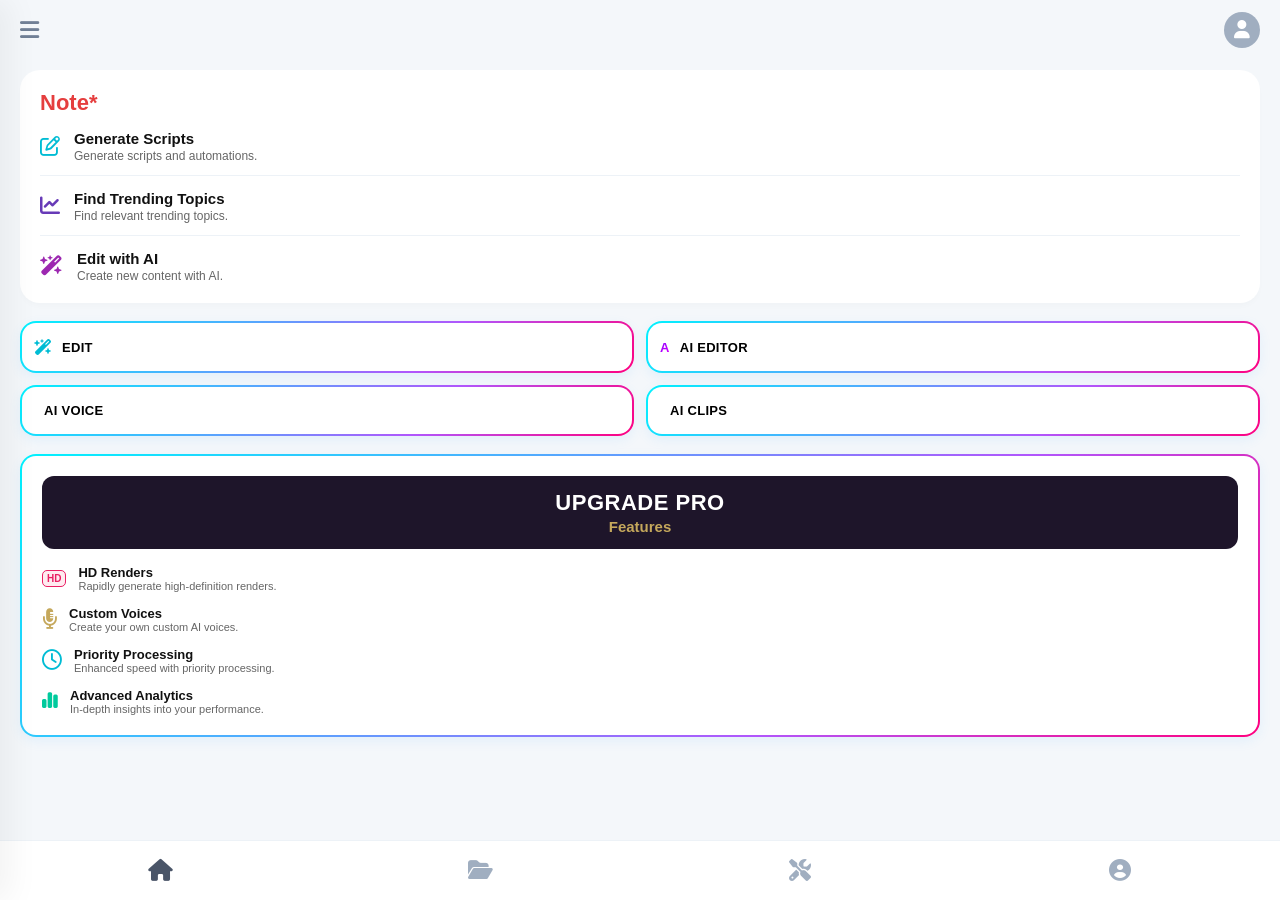
<file: index.html>
<!DOCTYPE html>
<html lang="en">
<head>
    <meta charset="UTF-8">
    <meta name="viewport" content="width=device-width, initial-scale=1.0, maximum-scale=1.0, user-scalable=no">
    <title>AI Content Creator</title>
    <link rel="stylesheet" href="index.css">
    <link rel="stylesheet" href="https://cdnjs.cloudflare.com/ajax/libs/font-awesome/6.4.0/css/all.min.css">
</head>
<body>

    <div class="side-drawer" id="side-menu-drawer">
        <div class="drawer-header">
            <div class="drawer-logo">
                <i class="fa-solid fa-wand-magic-sparkles"></i>
                <span>EdiOne</span>
            </div>
            <button class="close-drawer-btn" id="close-menu-drawer">
                <i class="fa-solid fa-xmark"></i>
            </button>
        </div>
        
        <div class="drawer-menu-items">
            <a href="#" class="drawer-item">
                <i class="fa-solid fa-circle-info"></i> About Us
            </a>
            <a href="#" class="drawer-item">
                <i class="fa-solid fa-circle-question"></i> Help and Feedback
            </a>
            <div class="drawer-divider"></div>
            <a href="#" class="drawer-item logout-btn">
                <i class="fa-solid fa-right-from-bracket"></i> Logout
            </a>
        </div>
    </div>

    <div class="drawer-overlay" id="menu-screen-overlay"></div>


    <div class="app-container">
        
        <header class="app-header">
            <button class="menu-btn" id="top-menu"><i class="fa-solid fa-bars"></i></button>
            <div class="profile-avatar" id="top-profile"><i class="fa-solid fa-user"></i></div>
        </header>

        <main class="scrollable-content">
            
            <section class="note-card page-trigger" data-target="notes.html">
                <h2 class="note-title">Note*</h2>
                <div class="note-list">
                    <div class="note-item">
                        <div class="icon-box cyan-text"><i class="fa-regular fa-pen-to-square"></i></div>
                        <div class="note-text">
                            <h3>Generate Scripts</h3>
                            <p>Generate scripts and automations.</p>
                        </div>
                    </div>
                    <div class="note-item">
                        <div class="icon-box purple-text"><i class="fa-solid fa-chart-line"></i></div>
                        <div class="note-text">
                            <h3>Find Trending Topics</h3>
                            <p>Find relevant trending topics.</p>
                        </div>
                    </div>
                    <div class="note-item">
                        <div class="icon-box violet-text"><i class="fa-solid fa-wand-magic-sparkles"></i></div>
                        <div class="note-text">
                            <h3>Edit with AI</h3>
                            <p>Create new content with AI.</p>
                        </div>
                    </div>
                </div>
            </section>

            <section class="grid-buttons">
                <div class="grid-btn rainbow-border page-trigger" data-target="edit.html">
                    <div class="btn-content">
                        <i class="fa-solid fa-wand-magic-sparkles cyan-text"></i>
                        <span>EDIT</span>
                    </div>
                </div>
                <div class="grid-btn rainbow-border page-trigger" data-target="ai-editor.html">
                    <div class="btn-content">
                        <span class="gradient-text-icon">A</span>
                        <span>AI EDITOR</span>
                    </div>
                </div>
                <div class="grid-btn rainbow-border page-trigger" data-target="ai-voice.html">
                    <div class="btn-content">
                        <i class="fa-solid fa-waveform-lines magenta-text"></i>
                        <span>AI VOICE</span>
                    </div>
                </div>
                <div class="grid-btn rainbow-border page-trigger" data-target="ai-clips.html">
                    <div class="btn-content">
                        <i class="fa-solid fa-clapperboard-play orange-text"></i>
                        <span>AI CLIPS</span>
                    </div>
                </div>
            </section>

            <section class="upgrade-card rainbow-border page-trigger" data-target="upgrade.html">
                <div class="card-inner">
                    <div class="upgrade-banner">
                        <h2 class="upgrade-title">UPGRADE PRO</h2>
                        <h3 class="upgrade-subtitle">Features</h3>
                    </div>
                    
                    <div class="features-grid">
                        <div class="feature-item">
                            <div class="feature-icon hd-icon">HD</div>
                            <div class="feature-text">
                                <h4>HD Renders</h4>
                                <p>Rapidly generate high-definition renders.</p>
                            </div>
                        </div>
                        <div class="feature-item">
                            <div class="feature-icon gold-text"><i class="fa-solid fa-microphone-lines"></i></div>
                            <div class="feature-text">
                                <h4>Custom Voices</h4>
                                <p>Create your own custom AI voices.</p>
                            </div>
                        </div>
                        <div class="feature-item">
                            <div class="feature-icon clock-icon"><i class="fa-regular fa-clock"></i></div>
                            <div class="feature-text">
                                <h4>Priority Processing</h4>
                                <p>Enhanced speed with priority processing.</p>
                            </div>
                        </div>
                        <div class="feature-item">
                            <div class="feature-icon analytics-icon"><i class="fa-solid fa-chart-simple"></i></div>
                            <div class="feature-text">
                                <h4>Advanced Analytics</h4>
                                <p>In-depth insights into your performance.</p>
                            </div>
                        </div>
                    </div>
                </div>
            </section>

        </main>

        <footer class="bottom-nav">
            <button class="nav-item active" id="nav-home"><i class="fa-solid fa-house"></i></button>
            <button class="nav-item" id="nav-folder"><i class="fa-solid fa-folder-open"></i></button>
            <button class="nav-item" id="nav-tools"><i class="fa-solid fa-screwdriver-wrench"></i></button>
            <button class="nav-item" id="nav-profile"><i class="fa-solid fa-circle-user"></i></button>
        </footer>

    </div>

    <script src="index.js"></script>
</body>
</html>
</file>
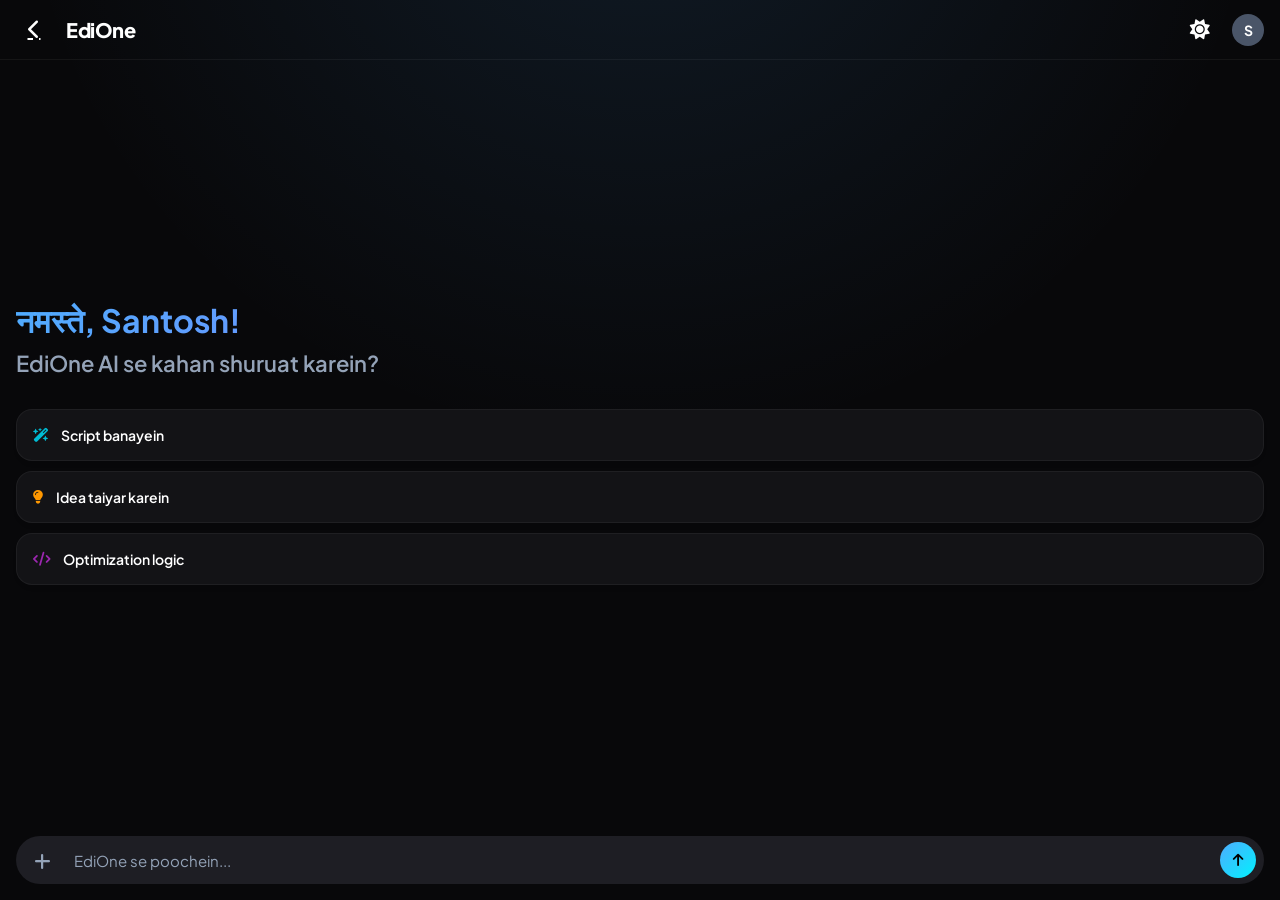
<file: ai-editor.html>
<!DOCTYPE html>
<html lang="en">
<head>
    <meta charset="UTF-8">
    <meta name="viewport" content="width=device-width, initial-scale=1.0, maximum-scale=1.0, user-scalable=no, viewport-fit=cover">
    <title>EdiOne | Gemini Chat AI</title>
    <link rel="stylesheet" href="https://cdnjs.cloudflare.com/ajax/libs/font-awesome/6.4.0/css/all.min.css">
    <link rel="stylesheet" href="editor-style.css">
</head>
<body class="dark-theme"> <div class="ambient-glow"></div>

    <div class="app-container">
        <header class="app-header">
            <div class="left-nav">
                <a href="index.html" class="icon-btn"><i class="fa-solid fa-chevron-left"></i></a>
                <span class="logo-text">EdiOne</span>
            </div>
            <div class="right-nav">
                <button class="icon-btn" id="theme-toggle"><i class="fa-solid fa-sun"></i></button>
                <div class="profile-circle">S</div>
            </div>
        </header>

        <main class="chat-container" id="chat-scroller">
            <div class="welcome-screen" id="welcome-area">
                <h1 class="greeting-text">नमस्ते, Santosh!</h1>
                <h2 class="sub-greeting">EdiOne AI se kahan shuruat karein?</h2>
                
                <div class="suggestion-grid">
                    <button class="suggest-card" data-prompt="Mujhe ek trending tech reels ka script likh kar do.">
                        <i class="fa-solid fa-wand-magic-sparkles cyan-text"></i> Script banayein
                    </button>
                    <button class="suggest-card" data-prompt="Ek high-engaging motivational video concept batao.">
                        <i class="fa-solid fa-lightbulb orange-text"></i> Idea taiyar karein
                    </button>
                    <button class="suggest-card" data-prompt="YouTube video ke liye high CTR description generator optimization.">
                        <i class="fa-solid fa-code purple-text"></i> Optimization logic
                    </button>
                </div>
            </div>
            
            <div class="chat-logs" id="chat-output-space"></div>
        </main>

        <footer class="input-console">
            <div class="console-wrapper">
                <button class="action-trigger-btn"><i class="fa-solid fa-plus"></i></button>
                <input type="text" class="chat-input" id="user-query" placeholder="EdiOne se poochein...">
                <button class="send-action-btn" id="submit-prompt">
                    <i class="fa-solid fa-arrow-up"></i>
                </button>
            </div>
        </footer>
    </div>

    <script src="editor.js"></script>
</body>
</html>
</file>
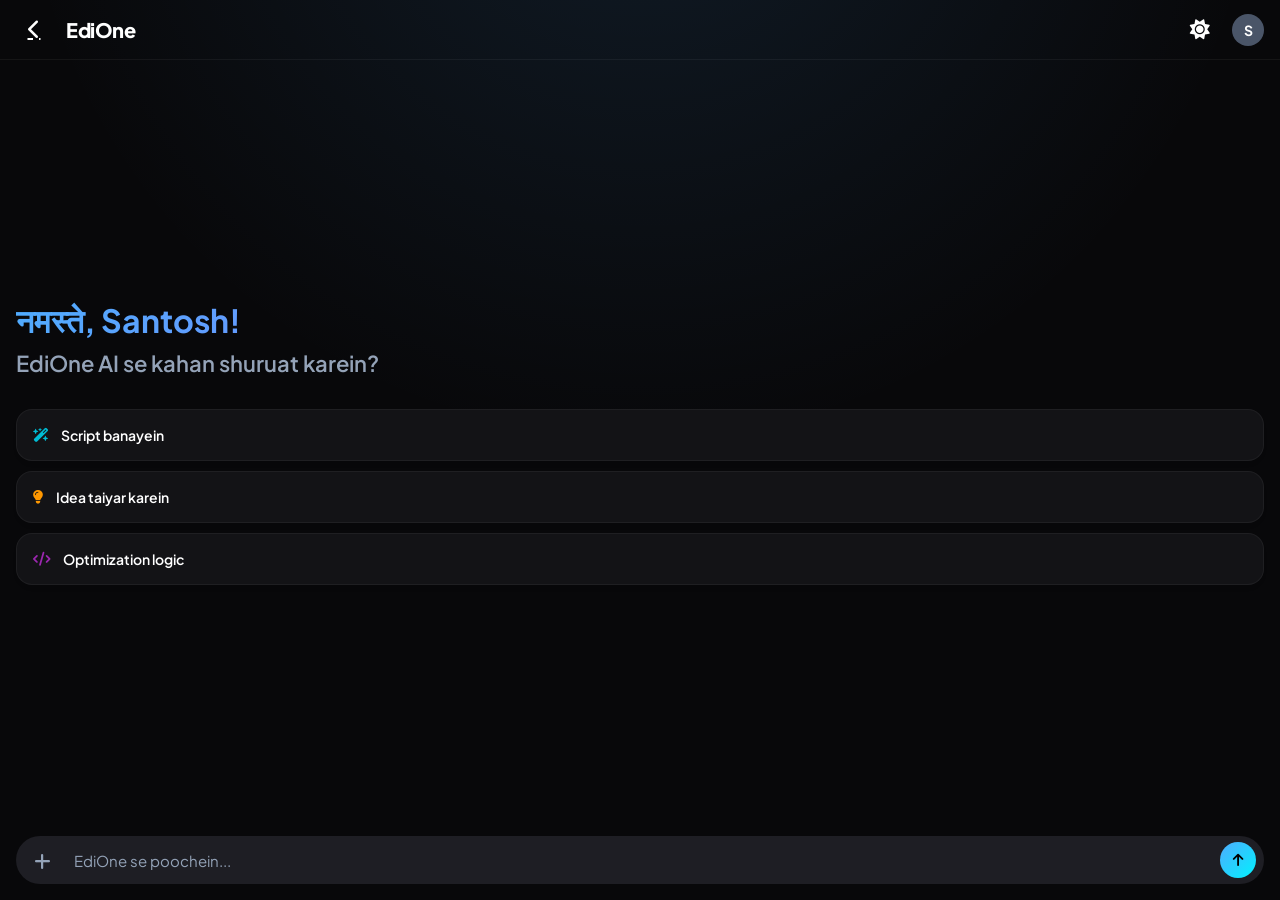
<file: ai-voice.html>
<!DOCTYPE html>
<html lang="en">
<head>
    <meta charset="UTF-8">
    <meta name="viewport" content="width=device-width, initial-scale=1.0, maximum-scale=1.0, user-scalable=no, viewport-fit=cover">
    <title>EdiOne | Gemini Chat AI</title>
    <link rel="stylesheet" href="https://cdnjs.cloudflare.com/ajax/libs/font-awesome/6.4.0/css/all.min.css">
    <link rel="stylesheet" href="ai-voice.css">
</head>
<body class="dark-theme"> <div class="ambient-glow"></div>

    <div class="app-container">
        <header class="app-header">
            <div class="left-nav">
                <a href="index.html" class="icon-btn"><i class="fa-solid fa-chevron-left"></i></a>
                <span class="logo-text">EdiOne</span>
            </div>
            <div class="right-nav">
                <button class="icon-btn" id="theme-toggle"><i class="fa-solid fa-sun"></i></button>
                <div class="profile-circle">S</div>
            </div>
        </header>

        <main class="chat-container" id="chat-scroller">
            <div class="welcome-screen" id="welcome-area">
                <h1 class="greeting-text">नमस्ते, Santosh!</h1>
                <h2 class="sub-greeting">EdiOne AI se kahan shuruat karein?</h2>
                
                <div class="suggestion-grid">
                    <button class="suggest-card" data-prompt="Mujhe ek trending tech reels ka script likh kar do.">
                        <i class="fa-solid fa-wand-magic-sparkles cyan-text"></i> Script banayein
                    </button>
                    <button class="suggest-card" data-prompt="Ek high-engaging motivational video concept batao.">
                        <i class="fa-solid fa-lightbulb orange-text"></i> Idea taiyar karein
                    </button>
                    <button class="suggest-card" data-prompt="YouTube video ke liye high CTR description generator optimization.">
                        <i class="fa-solid fa-code purple-text"></i> Optimization logic
                    </button>
                </div>
            </div>
            
            <div class="chat-logs" id="chat-output-space"></div>
        </main>

        <footer class="input-console">
            <div class="console-wrapper">
                <button class="action-trigger-btn"><i class="fa-solid fa-plus"></i></button>
                <input type="text" class="chat-input" id="user-query" placeholder="EdiOne se poochein...">
                <button class="send-action-btn" id="submit-prompt">
                    <i class="fa-solid fa-arrow-up"></i>
                </button>
            </div>
        </footer>
    </div>

    <script src="voice.js"></script>
</body>
</html>
</file>
<file: index.css>
:root {
    --bg-main: #f4f7fa;
    --card-bg: #ffffff;
    --text-dark: #111111;
    --text-muted: #666666;
    --border-light: #edf2f7;
    --note-red: #e53e3e;
    --gold: #c5a85c;
    --dark-purple: #1e152a;
}

* {
    box-sizing: border-box;
    margin: 0;
    padding: 0;
    font-family: -apple-system, BlinkMacSystemFont, "Segoe UI", Roboto, sans-serif;
    -webkit-tap-highlight-color: transparent;
}

/* Kisi bhi tarah ka out-border, gray body frame ya alignment margin poora khatam */
html, body {
    width: 100%;
    height: 100%;
    overflow: hidden; 
    background-color: var(--bg-main);
}

/* Container ab poori screen ko 100% horizontally aur vertically lock karega */
.app-container {
    width: 100%;
    height: 100%;
    background-color: var(--bg-main);
    display: flex;
    flex-direction: column;
    position: relative;
    box-shadow: none; /* Saare outer shadows and desktop designs hataye */
    border: none;
    border-radius: 0; /* Corner radius zero taaki mobile corners par screen leak na ho */
}

/* Top Header Area */
.app-header {
    height: 60px;
    display: flex;
    justify-content: space-between;
    align-items: center;
    padding: 0 20px;
    background-color: var(--bg-main);
    flex-shrink: 0;
}

.menu-btn {
    background: none;
    border: none;
    font-size: 22px;
    color: #718096;
    cursor: pointer;
    width: 40px;
    height: 40px;
    display: flex;
    align-items: center;
}

.profile-avatar {
    width: 36px;
    height: 36px;
    background-color: #a0aec0;
    border-radius: 50%;
    display: flex;
    justify-content: center;
    align-items: center;
    color: #fff;
    font-size: 18px;
    cursor: pointer;
}

/* Content Area jo scroll hoga aur full grid space legal */
.scrollable-content {
    flex: 1;
    overflow-y: auto;
    padding: 10px 20px 30px 20px;
    display: flex;
    flex-direction: column;
    gap: 18px;
}

/* Android Browser Custom Scrollbars standard hidden view */
.scrollable-content::-webkit-scrollbar {
    display: none;
}

/* Note Section Block */
.note-card {
    background: var(--card-bg);
    border-radius: 20px;
    padding: 20px;
    box-shadow: 0 4px 6px -1px rgba(0, 0, 0, 0.02);
    cursor: pointer;
}

.note-title {
    color: var(--note-red);
    font-size: 22px;
    font-weight: 700;
    margin-bottom: 14px;
}

.note-list {
    display: flex;
    flex-direction: column;
    gap: 14px;
}

.note-item {
    display: flex;
    align-items: center;
    gap: 14px;
}

.note-item:not(:last-child) {
    border-bottom: 1px solid var(--border-light);
    padding-bottom: 12px;
}

.note-text h3 {
    font-size: 15px;
    color: var(--text-dark);
    font-weight: 600;
}

.note-text p {
    font-size: 12px;
    color: var(--text-muted);
    margin-top: 2px;
}

/* 2x2 Grid Buttons System */
.grid-buttons {
    display: grid;
    grid-template-columns: 1fr 1fr;
    gap: 12px;
}

.grid-btn {
    cursor: pointer;
}

/* Neon Glow Gradient Outer Border Effect */
.rainbow-border {
    position: relative;
    background: linear-gradient(135deg, #00f2fe, #4facfe, #b156fc, #ff007f);
    padding: 2px;
    border-radius: 16px;
    box-shadow: 0 4px 12px rgba(79, 172, 254, 0.1);
}

.btn-content {
    background: var(--card-bg);
    border-radius: 14px;
    display: flex;
    align-items: center;
    gap: 10px;
    padding: 16px 12px;
    height: 100%;
}

.btn-content span {
    font-weight: 700;
    font-size: 13px;
    color: #000000;
    letter-spacing: 0.3px;
}

/* Upgrade Pro Area Setup */
.upgrade-card {
    cursor: pointer;
    margin-bottom: 10px;
}

.card-inner {
    background: var(--card-bg);
    border-radius: 14px;
    padding: 20px;
}

.upgrade-banner {
    background-color: var(--dark-purple);
    width: 100%;
    padding: 14px;
    border-radius: 12px;
    text-align: center;
    margin-bottom: 16px;
}

.upgrade-title {
    color: #ffffff;
    font-size: 22px;
    font-weight: 800;
    letter-spacing: 0.5px;
}

.upgrade-subtitle {
    color: var(--gold);
    font-size: 15px;
    font-weight: 600;
    margin-top: 2px;
}

/* Features Internal Sub-Grid */
.features-grid {
    display: grid;
    grid-template-columns: 1fr;
    gap: 14px;
}

.feature-item {
    display: flex;
    align-items: center;
    gap: 12px;
}

.feature-text h4 {
    font-size: 13px;
    color: var(--text-dark);
    font-weight: 600;
}

.feature-text p {
    font-size: 11px;
    color: var(--text-muted);
}

/* Fixed Bottom Navigation Soft-keys Footer */
.bottom-nav {
    height: 60px;
    background-color: var(--card-bg);
    border-top: 1px solid var(--border-light);
    display: flex;
    justify-content: space-around;
    align-items: center;
    padding-bottom: env(safe-area-inset-bottom);
    flex-shrink: 0;
}

.nav-item {
    background: none;
    border: none;
    font-size: 22px;
    color: #a0aec0;
    cursor: pointer;
    width: 55px;
    height: 100%;
    transition: color 0.15s ease;
}

.nav-item.active {
    color: #4a5568;
}

/* Touch Active Feedback State */
.page-trigger:active {
    transform: scale(0.97);
    transition: transform 0.08s ease;
}

/* ==========================================================================
   FIXED STYLES FOR SIDE MENU DRAWER (Naye options ke liye jo aapne mange)
   ========================================================================== */

/* Main Side Menu Slider Container */
.side-drawer {
    position: fixed;
    top: 0;
    left: -280px; /* Shuruat mein screen se bahar chupa rahega */
    width: 280px;
    height: 100%;
    background-color: var(--card-bg);
    border-right: 1px solid var(--border-light);
    z-index: 100;
    display: flex;
    flex-direction: column;
    transition: left 0.3s cubic-bezier(0.4, 0, 0.2, 1); /* Smooth Android Animation */
    box-shadow: 10px 0 30px rgba(0,0,0,0.05);
}

/* Menu khulne par active state class */
.side-drawer.open {
    left: 0;
}

.drawer-header {
    height: 60px;
    display: flex;
    justify-content: space-between;
    align-items: center;
    padding: 0 20px;
    border-bottom: 1px solid var(--border-light);
}

.drawer-logo {
    font-weight: 800;
    font-size: 18px;
    color: var(--text-dark);
    display: flex;
    align-items: center;
    gap: 8px;
}

.close-drawer-btn {
    background: none;
    border: none;
    color: var(--text-dark);
    font-size: 18px;
    cursor: pointer;
    width: 36px;
    height: 36px;
    display: flex;
    align-items: center;
    justify-content: center;
}

.drawer-menu-items {
    padding: 15px 0;
    display: flex;
    flex-direction: column;
}

.drawer-item {
    padding: 14px 20px;
    color: var(--text-dark);
    text-decoration: none;
    font-size: 15px;
    font-weight: 600;
    display: flex;
    align-items: center;
    gap: 14px;
    transition: background 0.2s ease;
}

.drawer-item i {
    width: 20px;
    font-size: 16px;
    color: #718096;
}

/* Click feedback effect for mobile UI */
.drawer-item:active {
    background-color: var(--bg-main);
}

.drawer-divider {
    height: 1px;
    background-color: var(--border-light);
    margin: 12px 0;
}

/* Special color for logout link */
.logout-btn {
    color: var(--note-red) !important;
}

.logout-btn i {
    color: var(--note-red) !important;
}

/* Background Blurring Translucent Overlay Layer */
.drawer-overlay {
    position: fixed;
    top: 0;
    left: 0;
    width: 100%;
    height: 100%;
    background-color: rgba(0, 0, 0, 0.3);
    backdrop-filter: blur(3px);
    -webkit-backdrop-filter: blur(3px); /* iOS & older android engines engine fallback */
    z-index: 99;
    display: none;
    opacity: 0;
    transition: opacity 0.3s ease;
}

.drawer-overlay.visible {
    display: block;
    opacity: 1;
}

/* Vectors & Accent UI Utilities */
.icon-box { font-size: 20px; }
.cyan-text { color: #00bcd4; }
.purple-text { color: #673ab7; }
.violet-text { color: #9c27b0; }
.magenta-text { color: #e91e63; }
.orange-text { color: #ff5722; }
.gold-text { color: var(--gold); font-size: 20px; }
.analytics-icon { color: #00ca9d; font-size: 18px; }
.clock-icon { color: #00bcd4; font-size: 20px; }

.hd-icon {
    background-color: #ffebf0;
    border: 1.5px solid #e91e63;
    color: #e91e63;
    font-size: 10px;
    font-weight: 900;
    padding: 2px 4px;
    border-radius: 5px;
}

.gradient-text-icon {
    font-weight: 900;
    font-size: 20px;
    background: linear-gradient(135deg, #7f00ff, #e100ff);
    -webkit-background-clip: text;
    -webkit-text-fill-color: transparent;
}
</file>
<file: editor-style.css>
/* editor-style.css */
@import url('https://fonts.googleapis.com/css2?family=Plus+Jakarta+Sans:wght@400;600;700;800&display=swap');

:root {
    /* Dark Theme Core Variables (Default Gemini Look) */
    --bg-app: #08080a;
    --bg-card: #131316;
    --bg-input: #1e1e24;
    --text-primary: #ffffff;
    --text-secondary: #94a3b8;
    --border-element: rgba(255, 255, 255, 0.05);
    --accent-glow: radial-gradient(circle at 50% -20%, rgba(79, 172, 254, 0.12), transparent 50%);
}

/* Light Theme Variables Switch Mapping */
body.light-theme {
    --bg-app: #f4f7fa;
    --bg-card: #ffffff;
    --bg-input: #e2e8f0;
    --text-primary: #0f172a;
    --text-secondary: #475569;
    --border-element: rgba(0, 0, 0, 0.05);
    --accent-glow: radial-gradient(circle at 50% -20%, rgba(79, 172, 254, 0.08), transparent 50%);
}

* {
    box-sizing: border-box;
    margin: 0;
    padding: 0;
    font-family: 'Plus Jakarta Sans', sans-serif;
    -webkit-tap-highlight-color: transparent;
}

html, body {
    width: 100%;
    height: 100%;
    overflow: hidden;
    background-color: var(--bg-app);
    transition: background-color 0.3s ease;
}

/* Android Zoom Lock Structural Frame Container */
.app-container {
    width: 100%;
    height: 100%;
    display: flex;
    flex-direction: column;
    position: relative;
}

.ambient-glow {
    position: absolute;
    width: 100%;
    height: 100%;
    background: var(--accent-glow);
    z-index: 1;
    pointer-events: none;
}

/* Header Navbar Layout */
.app-header {
    height: 60px;
    display: flex;
    justify-content: space-between;
    align-items: center;
    padding: 0 16px;
    border-bottom: 1px solid var(--border-element);
    z-index: 10;
}

.left-nav, .right-nav {
    display: flex;
    align-items: center;
    gap: 14px;
}

.logo-text {
    font-weight: 800;
    font-size: 20px;
    color: var(--text-primary);
    letter-spacing: -0.5px;
}

.icon-btn {
    background: none;
    border: none;
    font-size: 20px;
    color: var(--text-primary);
    cursor: pointer;
    width: 36px;
    height: 36px;
    display: flex;
    align-items: center;
    justify-content: center;
}

.profile-circle {
    width: 32px;
    height: 32px;
    background-color: #4a5568;
    color: white;
    border-radius: 50%;
    font-weight: 700;
    font-size: 14px;
    display: flex;
    align-items: center;
    justify-content: center;
}

/* Chat Dynamic Core Scroller Scaffolding */
.chat-container {
    flex: 1;
    overflow-y: auto;
    padding: 16px;
    z-index: 5;
    display: flex;
    flex-direction: column;
}

.chat-container::-webkit-scrollbar {
    display: none;
}

/* Gemini Home Screen Vibe Inside Chat */
.welcome-screen {
    margin-top: auto;
    margin-bottom: auto;
    display: flex;
    flex-direction: column;
    gap: 8px;
}

.greeting-text {
    font-size: 32px;
    font-weight: 700;
    background: linear-gradient(135deg, #4facfe, #b156fc);
    -webkit-background-clip: text;
    -webkit-text-fill-color: transparent;
}

.sub-greeting {
    font-size: 22px;
    color: var(--text-secondary);
    font-weight: 600;
    margin-bottom: 24px;
}

.suggestion-grid {
    display: flex;
    flex-direction: column;
    gap: 10px;
}

.suggest-card {
    background-color: var(--bg-card);
    border: 1px solid var(--border-element);
    color: var(--text-primary);
    padding: 16px;
    border-radius: 16px;
    font-size: 14px;
    font-weight: 600;
    text-align: left;
    display: flex;
    align-items: center;
    gap: 12px;
    cursor: pointer;
    box-shadow: 0 4px 6px rgba(0,0,0,0.02);
}

/* Active Real-time Chat Dialog Elements */
.chat-logs {
    display: flex;
    flex-direction: column;
    gap: 20px;
    width: 100%;
}

.chat-bubble {
    display: flex;
    flex-direction: column;
    gap: 6px;
    max-width: 85%;
    animation: fadeUp 0.3s ease forwards;
}

.chat-bubble.user {
    align-self: flex-end;
    background-color: var(--bg-input);
    padding: 12px 16px;
    border-radius: 20px 20px 4px 20px;
    color: var(--text-primary);
    font-size: 15px;
}

.chat-bubble.ai {
    align-self: flex-start;
    color: var(--text-primary);
    width: 100%;
    max-width: 100%;
}

/* Multi-AI Top Engine Header Badge Configuration */
.ai-header-node {
    display: flex;
    align-items: center;
    gap: 8px;
    font-weight: 700;
    font-size: 14px;
    margin-bottom: 4px;
    /* Default link state styling color dynamic override rules */
    color: #4facfe; 
}

/* Meta AI brand structural vector glyph layout color override */
.fa-meta {
    color: #0080ff !important;
}

.ai-content-body {
    font-size: 15px;
    line-height: 1.6;
    color: var(--text-primary);
    padding-left: 24px;
    white-space: pre-wrap;
    word-break: break-word;
}

/* Bottom Input Component Dock */
.input-console {
    padding: 12px 16px max(16px, env(safe-area-inset-bottom)) 16px;
    background-color: var(--bg-app);
    z-index: 10;
}

.console-wrapper {
    background-color: var(--bg-input);
    border-radius: 28px;
    padding: 6px 8px;
    display: flex;
    align-items: center;
    gap: 10px;
}

.chat-input {
    flex: 1;
    background: transparent;
    border: none;
    outline: none;
    color: var(--text-primary);
    font-size: 15px;
    padding: 8px 4px;
}

.chat-input::placeholder {
    color: var(--text-secondary);
}

.action-trigger-btn {
    background: none;
    border: none;
    color: var(--text-secondary);
    font-size: 18px;
    width: 36px;
    height: 36px;
    cursor: pointer;
}

.send-action-btn {
    width: 36px;
    height: 36px;
    border-radius: 50%;
    background: linear-gradient(135deg, #4facfe, #00f2fe);
    border: none;
    color: #000000;
    font-size: 14px;
    display: flex;
    align-items: center;
    justify-content: center;
    cursor: pointer;
}

/* Real-time Processing Sync State Loader Animation */
.loading-pulse {
    font-weight: 600;
    color: var(--text-secondary);
    display: inline-block;
    animation: pulseSync 1.5s infinite ease-in-out;
}

/* Utility Design Micro-systems */
.cyan-text { color: #00bcd4; }
.orange-text { color: #ff9800; }
.purple-text { color: #9c27b0; }

@keyframes fadeUp {
    from { opacity: 0; transform: translateY(10px); }
    to { opacity: 1; transform: translateY(0); }
}

@keyframes pulseSync {
    0% { opacity: 0.4; }
    50% { opacity: 1; }
    100% { opacity: 0.4; }
}
</file>
<file: ai-voice.css>
/* editor-style.css */
@import url('https://fonts.googleapis.com/css2?family=Plus+Jakarta+Sans:wght@400;600;700;800&display=swap');

:root {
    /* Dark Theme Core Variables (Default Gemini Look) */
    --bg-app: #08080a;
    --bg-card: #131316;
    --bg-input: #1e1e24;
    --text-primary: #ffffff;
    --text-secondary: #94a3b8;
    --border-element: rgba(255, 255, 255, 0.05);
    --accent-glow: radial-gradient(circle at 50% -20%, rgba(79, 172, 254, 0.12), transparent 50%);
}

/* Light Theme Variables Switch Mapping */
body.light-theme {
    --bg-app: #f4f7fa;
    --bg-card: #ffffff;
    --bg-input: #e2e8f0;
    --text-primary: #0f172a;
    --text-secondary: #475569;
    --border-element: rgba(0, 0, 0, 0.05);
    --accent-glow: radial-gradient(circle at 50% -20%, rgba(79, 172, 254, 0.08), transparent 50%);
}

* {
    box-sizing: border-box;
    margin: 0;
    padding: 0;
    font-family: 'Plus Jakarta Sans', sans-serif;
    -webkit-tap-highlight-color: transparent;
}

html, body {
    width: 100%;
    height: 100%;
    overflow: hidden;
    background-color: var(--bg-app);
    transition: background-color 0.3s ease;
}

/* Android Zoom Lock Structural Frame Container */
.app-container {
    width: 100%;
    height: 100%;
    display: flex;
    flex-direction: column;
    position: relative;
}

.ambient-glow {
    position: absolute;
    width: 100%;
    height: 100%;
    background: var(--accent-glow);
    z-index: 1;
    pointer-events: none;
}

/* Header Navbar Layout */
.app-header {
    height: 60px;
    display: flex;
    justify-content: space-between;
    align-items: center;
    padding: 0 16px;
    border-bottom: 1px solid var(--border-element);
    z-index: 10;
}

.left-nav, .right-nav {
    display: flex;
    align-items: center;
    gap: 14px;
}

.logo-text {
    font-weight: 800;
    font-size: 20px;
    color: var(--text-primary);
    letter-spacing: -0.5px;
}

.icon-btn {
    background: none;
    border: none;
    font-size: 20px;
    color: var(--text-primary);
    cursor: pointer;
    width: 36px;
    height: 36px;
    display: flex;
    align-items: center;
    justify-content: center;
}

.profile-circle {
    width: 32px;
    height: 32px;
    background-color: #4a5568;
    color: white;
    border-radius: 50%;
    font-weight: 700;
    font-size: 14px;
    display: flex;
    align-items: center;
    justify-content: center;
}

/* Chat Dynamic Core Scroller Scaffolding */
.chat-container {
    flex: 1;
    overflow-y: auto;
    padding: 16px;
    z-index: 5;
    display: flex;
    flex-direction: column;
}

.chat-container::-webkit-scrollbar {
    display: none;
}

/* Gemini Home Screen Vibe Inside Chat */
.welcome-screen {
    margin-top: auto;
    margin-bottom: auto;
    display: flex;
    flex-direction: column;
    gap: 8px;
}

.greeting-text {
    font-size: 32px;
    font-weight: 700;
    background: linear-gradient(135deg, #4facfe, #b156fc);
    -webkit-background-clip: text;
    -webkit-text-fill-color: transparent;
}

.sub-greeting {
    font-size: 22px;
    color: var(--text-secondary);
    font-weight: 600;
    margin-bottom: 24px;
}

.suggestion-grid {
    display: flex;
    flex-direction: column;
    gap: 10px;
}

.suggest-card {
    background-color: var(--bg-card);
    border: 1px solid var(--border-element);
    color: var(--text-primary);
    padding: 16px;
    border-radius: 16px;
    font-size: 14px;
    font-weight: 600;
    text-align: left;
    display: flex;
    align-items: center;
    gap: 12px;
    cursor: pointer;
    box-shadow: 0 4px 6px rgba(0,0,0,0.02);
}

/* Active Real-time Chat Dialog Elements */
.chat-logs {
    display: flex;
    flex-direction: column;
    gap: 20px;
    width: 100%;
}

.chat-bubble {
    display: flex;
    flex-direction: column;
    gap: 6px;
    max-width: 85%;
    animation: fadeUp 0.3s ease forwards;
}

.chat-bubble.user {
    align-self: flex-end;
    background-color: var(--bg-input);
    padding: 12px 16px;
    border-radius: 20px 20px 4px 20px;
    color: var(--text-primary);
    font-size: 15px;
}

.chat-bubble.ai {
    align-self: flex-start;
    color: var(--text-primary);
    width: 100%;
    max-width: 100%;
}

.ai-header-node {
    display: flex;
    align-items: center;
    gap: 8px;
    font-weight: 700;
    font-size: 14px;
    color: #4facfe;
}

.ai-content-body {
    font-size: 15px;
    line-height: 1.6;
    color: var(--text-primary);
    padding-left: 24px;
    white-space: pre-wrap;
}

/* Bottom Input Component Dock */
.input-console {
    padding: 12px 16px max(16px, env(safe-area-inset-bottom)) 16px;
    background-color: var(--bg-app);
    z-index: 10;
}

.console-wrapper {
    background-color: var(--bg-input);
    border-radius: 28px;
    padding: 6px 8px;
    display: flex;
    align-items: center;
    gap: 10px;
}

.chat-input {
    flex: 1;
    background: transparent;
    border: none;
    outline: none;
    color: var(--text-primary);
    font-size: 15px;
    padding: 8px 4px;
}

.chat-input::placeholder {
    color: var(--text-secondary);
}

.action-trigger-btn {
    background: none;
    border: none;
    color: var(--text-secondary);
    font-size: 18px;
    width: 36px;
    height: 36px;
    cursor: pointer;
}

.send-action-btn {
    width: 36px;
    height: 36px;
    border-radius: 50%;
    background: linear-gradient(135deg, #4facfe, #00f2fe);
    border: none;
    color: #000000;
    font-size: 14px;
    display: flex;
    align-items: center;
    justify-content: center;
    cursor: pointer;
}

/* Utility Design Micro-systems */
.cyan-text { color: #00bcd4; }
.orange-text { color: #ff9800; }
.purple-text { color: #9c27b0; }

@keyframes fadeUp {
    from { opacity: 0; transform: translateY(10px); }
    to { opacity: 1; transform: translateY(0); }
}
</file>
